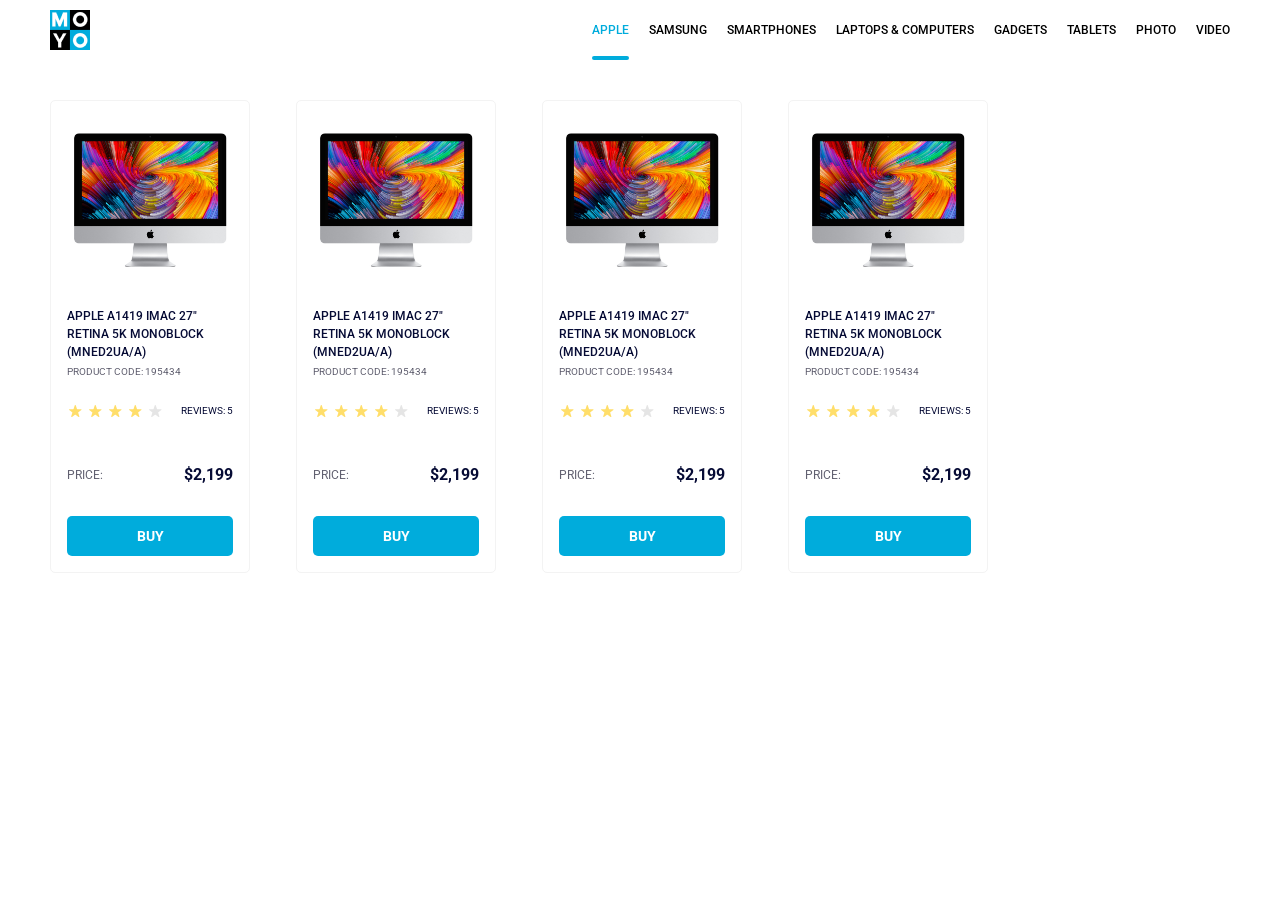
<file: index.html>
<!doctype html><html lang="en"><head><meta charset="utf-8"><meta name="viewport" content="width=device-width, initial-scale=1.0"><title>Catalog</title><link rel="preconnect" href="https://fonts.gstatic.com"><link href="https://fonts.googleapis.com/css2?family=Roboto:wght@400;500;700&display=swap" rel="stylesheet"><link rel="stylesheet" href="index.937e026f.css"></head><body> <header class="menu-container"> <a href="#" class="nav-link"> <img class="logo" src="logo.eddae0ff.png" alt="Moyo-logo"> </a> <nav> <ul class="nav-list"> <li> <a class="is-active nav-link" href="#"> Apple </a> </li> <li> <a class="nav-link" href="#"> Samsung </a> </li> <li> <a class="nav-link" href="#"> Smartphones </a> </li> <li> <a class="nav-link" href="#" data-qa="nav-hover"> Laptops & Computers </a> </li> <li> <a class="nav-link" href="#"> Gadgets </a> </li> <li> <a class="nav-link" href="#"> Tablets </a> </li> <li> <a class="nav-link" href="#"> Photo </a> </li> <li> <a class="nav-link" href="#"> Video </a> </li> </ul> </nav> </header> <main class="container"> <section data-qa="card" class="card"> <div class="card__image"></div> <div class="card__title"> APPLE A1419 iMac 27" Retina 5K Monoblock (MNED2UA/A) </div> <div class="card__code">Product code: 195434</div> <div class="card__rating"> <div class="stars stars--4"> <div class="stars__star"></div> <div class="stars__star"></div> <div class="stars__star"></div> <div class="stars__star"></div> <div class="stars__star"></div> </div> <p class="card__count">Reviews: 5</p> </div> <div class="card__price"> <p class="card__price-label">Price:</p> <p class="card__price-value">$2,199</p> </div> <a href="#" data-qa="card-hover" class="card__button"> Buy </a> </section> <section data-qa="card" class="card"> <div class="card__image"></div> <div class="card__title"> APPLE A1419 iMac 27" Retina 5K Monoblock (MNED2UA/A) </div> <div class="card__code">Product code: 195434</div> <div class="card__rating"> <div class="stars stars--4"> <div class="stars__star"></div> <div class="stars__star"></div> <div class="stars__star"></div> <div class="stars__star"></div> <div class="stars__star"></div> </div> <p class="card__count">Reviews: 5</p> </div> <div class="card__price"> <p class="card__price-label">Price:</p> <p class="card__price-value">$2,199</p> </div> <a href="#" data-qa="card-hover" class="card__button"> Buy </a> </section> <section data-qa="card" class="card"> <div class="card__image"></div> <div class="card__title"> APPLE A1419 iMac 27" Retina 5K Monoblock (MNED2UA/A) </div> <div class="card__code">Product code: 195434</div> <div class="card__rating"> <div class="stars stars--4"> <div class="stars__star"></div> <div class="stars__star"></div> <div class="stars__star"></div> <div class="stars__star"></div> <div class="stars__star"></div> </div> <p class="card__count">Reviews: 5</p> </div> <div class="card__price"> <p class="card__price-label">Price:</p> <p class="card__price-value">$2,199</p> </div> <a href="#" data-qa="card-hover" class="card__button"> Buy </a> </section> <section data-qa="card" class="card"> <div class="card__image"></div> <div class="card__title"> APPLE A1419 iMac 27" Retina 5K Monoblock (MNED2UA/A) </div> <div class="card__code">Product code: 195434</div> <div class="card__rating"> <div class="stars stars--4"> <div class="stars__star"></div> <div class="stars__star"></div> <div class="stars__star"></div> <div class="stars__star"></div> <div class="stars__star"></div> </div> <p class="card__count">Reviews: 5</p> </div> <div class="card__price"> <p class="card__price-label">Price:</p> <p class="card__price-value">$2,199</p> </div> <a href="#" data-qa="card-hover" class="card__button"> Buy </a> </section> </main> </body></html>
</file>
<file: index.937e026f.css>
.menu-container{color:#060b35;justify-content:space-between;align-items:center;height:60px;padding:0 50px;display:flex}.nav-list{margin:0;padding:0;list-style:none;display:flex}.logo{width:40px;height:40px}.nav-link{color:#000;align-items:center;height:60px;margin-right:20px;font-size:12px;text-decoration:none;display:flex;position:relative}.nav-link:hover{color:#00acdc;transition:all .3s}.nav-link:focus{color:#00acdc}li:last-child .nav-link{margin-right:0}.is-active:after{content:"";background-color:#00acdc;border-radius:8px;width:100%;height:4px;display:block;position:absolute;bottom:0}.is-active{color:#00acdc}.card{box-sizing:border-box;border:1px solid #f3f3f3;border-radius:5px;flex-direction:column;align-items:center;width:200px;padding:16px;font-family:Roboto,sans-serif;display:flex;position:relative}.card__image{background-image:url(imac.202c52ff.jpeg);background-position:50%;background-size:160px 134px;width:160px;height:134px;margin-top:16px;margin-bottom:40px}.card__title{color:#060b35;margin-bottom:4px;font-size:12px;font-weight:500;line-height:18px}.card__code{color:#616070;align-self:flex-start;margin-bottom:16px;font-size:10px;font-weight:400;line-height:14px}.card__rating{justify-content:space-between;align-items:center;width:100%;margin-bottom:24px;display:flex}.card__count{color:#060b35;font-size:10px;font-weight:400}.card__price{justify-content:space-between;align-items:center;width:100%;display:flex}.card__price-value{color:#060b35;font-size:16px;font-weight:700;line-height:18px}.card__price-label{color:#616070;font-size:12px;font-weight:400;line-height:18px}.card__button{box-sizing:border-box;color:#fff;text-transform:uppercase;background-color:#00acdc;border-radius:5px;justify-content:center;align-items:center;width:166px;height:40px;margin-top:16px;font-size:14px;font-weight:700;line-height:16px;text-decoration:none;display:flex}.stars{align-items:center;display:flex}.stars__star{background-image:url(star.822d561e.svg);background-position:50%;background-repeat:no-repeat;width:16px;height:16px;margin-right:4px}.stars--1 .stars__star:nth-child(-n+1),.stars--2 .stars__star:nth-child(-n+2),.stars--3 .stars__star:nth-child(-n+3),.stars--4 .stars__star:nth-child(-n+4),.stars--5 .stars__star:nth-child(-n+5){background-image:url(star-active.edda4c43.svg)}body{text-transform:uppercase;margin:0;font-family:Roboto,sans-serif;font-weight:500}.container{gap:48px 46px;padding:40px 50px;display:grid}@media (width>=488px){.container{grid-template-columns:repeat(2,200px)}}@media (width>=768px){.container{grid-template-columns:repeat(3,200px)}}@media (width>=1024px){.container{grid-template-columns:repeat(4,200px)}}.card{transition:all .3s}.card:hover{transform:scale(1.2)}.card:hover .card__title{color:#34568b;transition:all .3s}.card:hover .card__button{color:#00acdc;background-color:#fff;transition:all .3s}
/*# sourceMappingURL=index.937e026f.css.map */
</file>
